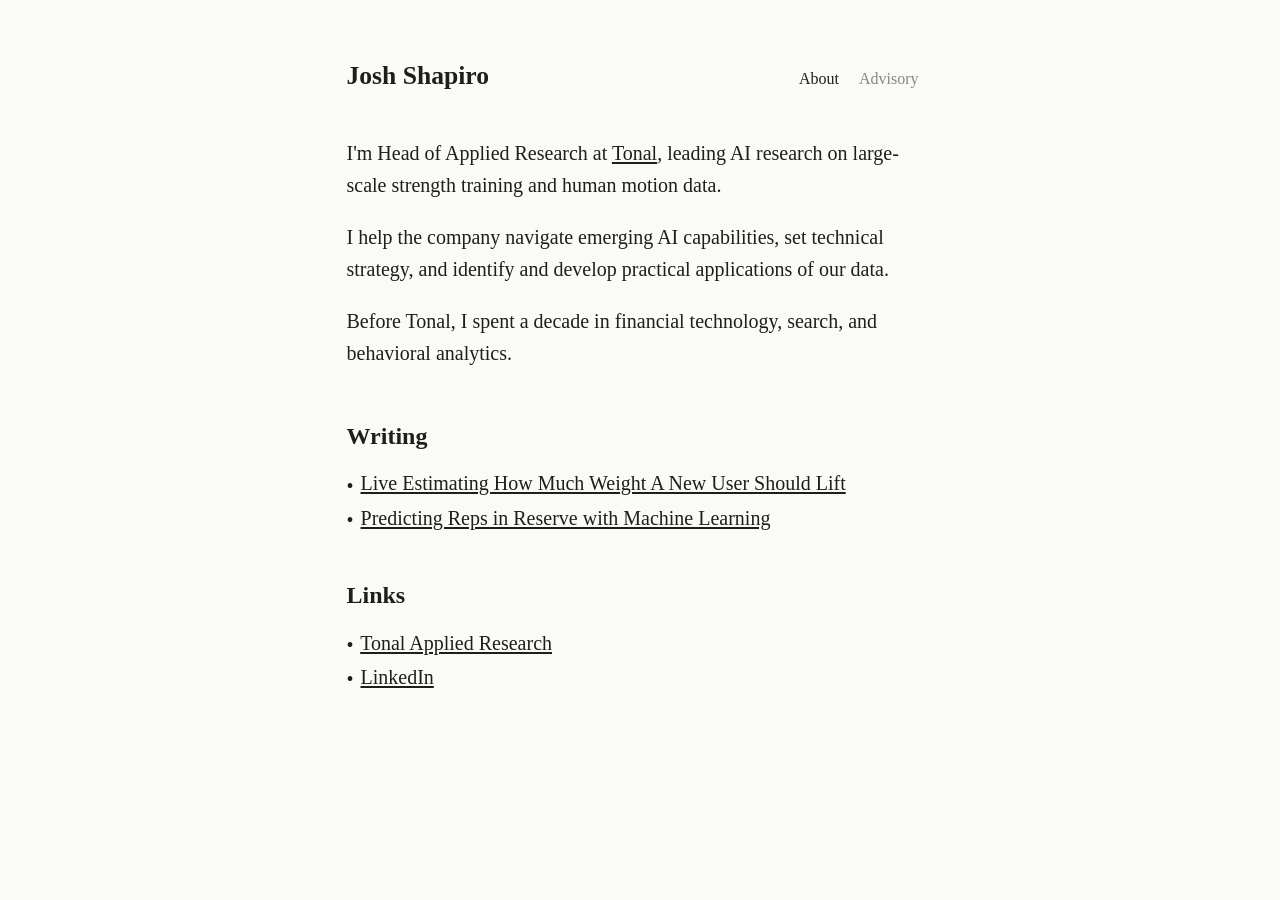
<file: index.html>
<!DOCTYPE html>
<html lang="en">
<head>
  <meta charset="UTF-8">
  <meta name="viewport" content="width=device-width, initial-scale=1.0">
  <title>Josh Shapiro</title>
  <link rel="stylesheet" href="style.css">
  <script type='module' src='https://static.cloudflareinsights.com/beacon.min.js' data-cf-beacon='{"token": "2c68d12fdb5f4c3ab28738d9ebd7a738"}'></script>
  <meta property="og:title" content="Josh Shapiro">
  <meta property="og:description" content="Writing on AI and Health">
  <meta property="og:image" content="https://joshshapiro.ca/og.png">
  <meta property="og:url" content="https://joshshapiro.ca">
</head>
<body>
  <header>
    <div class="header-inner">
      <h1><a href="index.html" style="text-decoration:none;">Josh Shapiro</a></h1>
      <nav class="nav-tabs">
        <a href="index.html" class="active">About</a>
        <a href="advisory.html">Advisory</a>
      </nav>
    </div>
  </header>

  <main>
    <section class="bio">
      <p>
        I'm Head of Applied Research at <a href="https://www.tonal.com">Tonal</a>, leading AI research on large-scale strength training and human motion data.
      </p>
      <p>
        I help the company navigate emerging AI capabilities, set technical strategy, and identify and develop practical applications of our data.
      </p>
      <p>
        Before Tonal, I spent a decade in financial technology, search, and behavioral analytics.
      </p>
    </section>

    <section>
      <h2>Writing</h2>
      <ul class="post-list">
        <li>
          <a href="https://tonalengineering.substack.com/p/progressive-weight-mode">Live Estimating How Much Weight A New User Should Lift</a>
        </li>
        <li>
          <a href="https://tonalengineering.substack.com/p/predicting-reps-in-reserve-with-machine">Predicting Reps in Reserve with Machine Learning</a>
        </li>
      </ul>

    </section>

    <section>
      <h2>Links</h2>
      <ul class="post-list">
        <li>
          <a href="https://research.tonal.com/">Tonal Applied Research</a>
        </li>
        <li>
          <a href="https://www.linkedin.com/in/joshua-shapiro/">LinkedIn</a>
        </li>
      </ul>
    </section>


  </main>
</body>
</html>
</file>
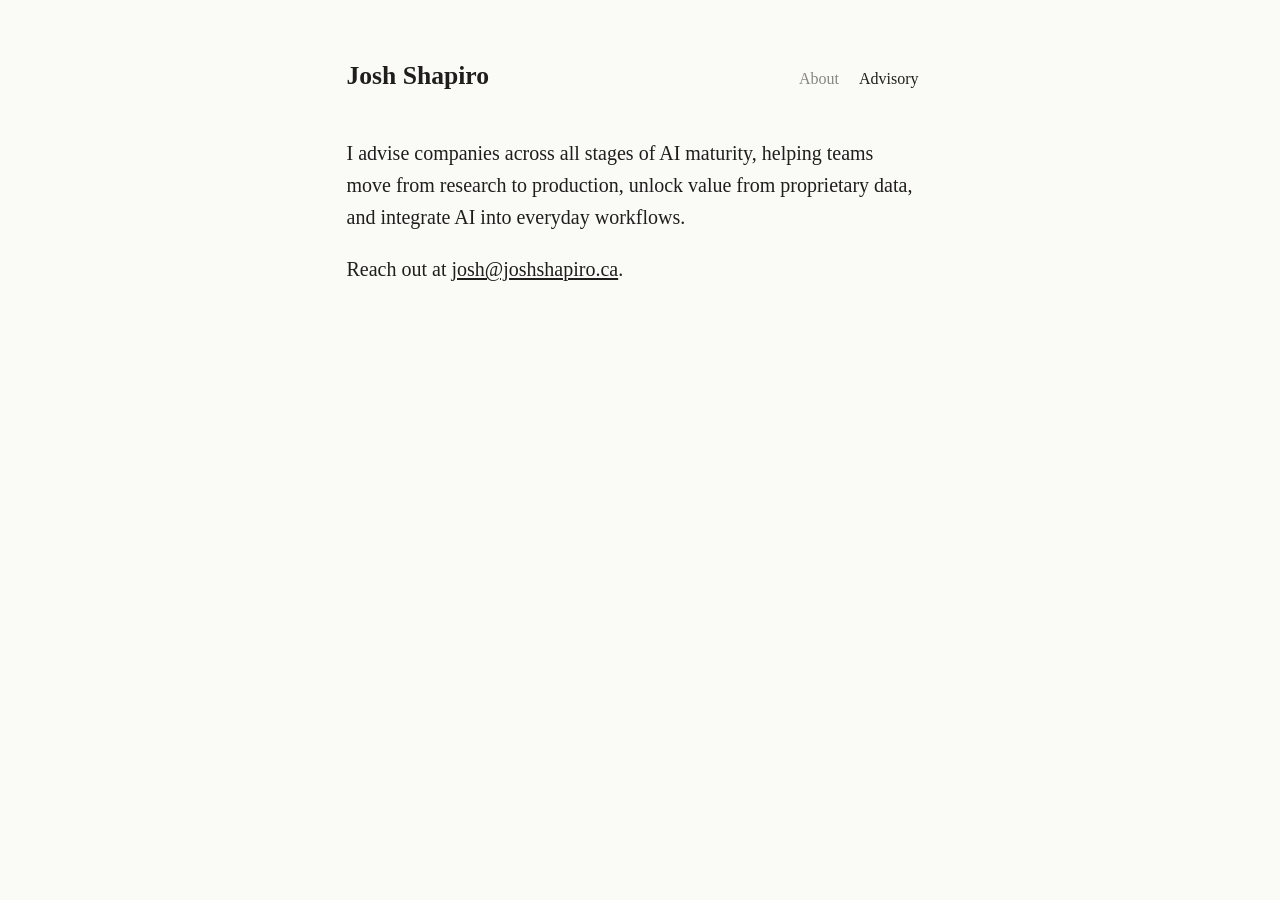
<file: advisory.html>
<!DOCTYPE html>
<html lang="en">
<head>
  <meta charset="UTF-8">
  <meta name="viewport" content="width=device-width, initial-scale=1.0">
  <title>Josh Shapiro</title>
  <link rel="stylesheet" href="style.css">
</head>
<body>
  <header>
    <div class="header-inner">
      <h1><a href="index.html" style="text-decoration:none;">Josh Shapiro</a></h1>
      <nav class="nav-tabs">
        <a href="index.html">About</a>
        <a href="advisory.html" class="active">Advisory</a>
      </nav>
    </div>
  </header>

  <main>
    <section class="bio">
      <p>
        I advise companies across all stages of AI maturity, helping teams move from research to production, unlock value from proprietary data, and integrate AI into everyday workflows.
      </p>
      <p>
        Reach out at <a href="mailto:josh@joshshapiro.ca">josh@joshshapiro.ca</a>.
      </p>
    </section>
  </main>
</body>
</html>
</file>
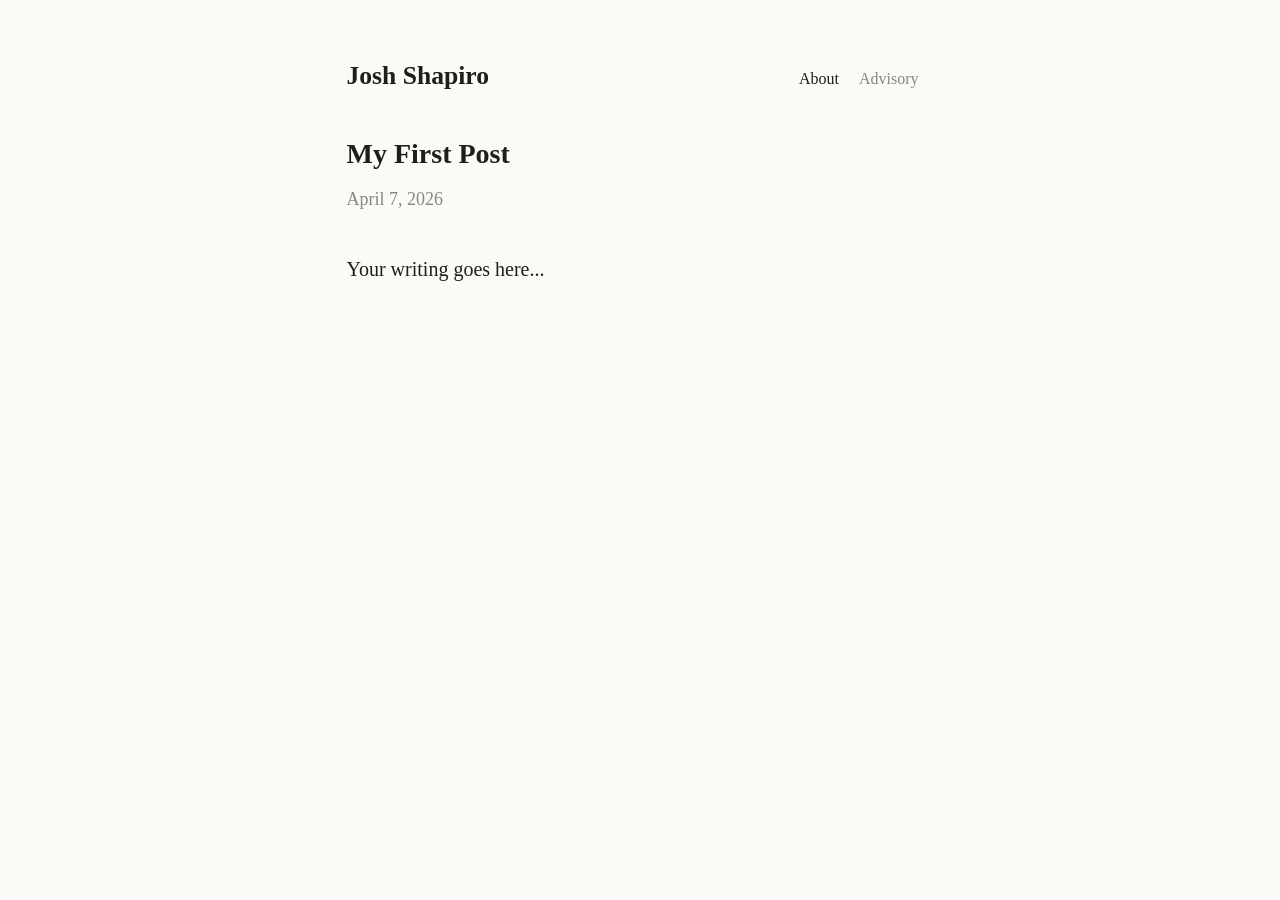
<file: posts/sample.html>
<!DOCTYPE html>
<html lang="en">
<head>
  <meta charset="UTF-8">
  <meta name="viewport" content="width=device-width, initial-scale=1.0">
  <title>My First Post</title>
  <link rel="stylesheet" href="../style.css">
</head>
<body>
  <header>
    <div class="header-inner">
      <h1><a href="../index.html" style="text-decoration:none;">Josh Shapiro</a></h1>
      <nav class="nav-tabs">
        <a href="../index.html" class="active">About</a>
        <a href="../advisory.html">Advisory</a>
      </nav>
    </div>
  </header>

  <main>
    <article>
      <h2>My First Post</h1>
      <p class="date">April 7, 2026</p>
      <p>Your writing goes here...</p>
    </article>
  </main>
</body>
</html>
</file>
<file: style.css>
/* Fonts */
@font-face {
  font-family: "Newsreader 24 Pt";
  src: url(https://cdn.prod.website-files.com/67e201a6a390d00a0ca1cbf3/67ffb24d1dc0f17b6e10ca33_Newsreader24pt-Regular.woff2) format("woff2");
  font-weight: 400;
  font-style: normal;
  font-display: swap;
}
@font-face {
  font-family: "Newsreader 24 Pt";
  src: url(https://cdn.prod.website-files.com/67e201a6a390d00a0ca1cbf3/67ffb24df51aa85592704a67_Newsreader24pt-Italic.woff2) format("woff2");
  font-weight: 400;
  font-style: italic;
  font-display: swap;
}
@font-face {
  font-family: "Newsreader 24 Pt";
  src: url(https://cdn.prod.website-files.com/67e201a6a390d00a0ca1cbf3/67ffb31e05300bdee6411d8c_Newsreader24pt-SemiBold.woff2) format("woff2");
  font-weight: 600;
  font-style: normal;
  font-display: swap;
}

/* Variables */
:root {
  --text:          #1f1e1d;
  --text-secondary:#5e5d59;
  --text-tertiary: #87867f;
  --bg:            #fafaf7;
  --border:        #d1cfc5;
  --bg-light:      #faf9f5;
}

/* Reset & base */
*, *::before, *::after {
  box-sizing: border-box;
  margin: 0;
  padding: 0;
}

html {
  -webkit-font-smoothing: antialiased;
  -moz-osx-font-smoothing: grayscale;
  scrollbar-gutter: stable;
}

body {
  font-family: "Newsreader 24 Pt", "Times New Roman", serif;
  font-size: 1.25rem;
  line-height: 1.6;
  font-weight: 400;
  color: var(--text);
  background-color: var(--bg);
  transition: color 0.2s linear, background-color 0.2s linear;
}

::selection {
  background: rgba(0, 100, 255, 0.22);
}

/* Links */
a {
  color: var(--text);
  text-decoration: underline;
  text-decoration-thickness: 0.08em;
  text-underline-offset: 0.1em;
  transition: color 0.2s linear;
}

a:hover {
  color: var(--text-secondary);
}

/* Sticky header */
header {
  /* full-width container, no padding */
}

.header-inner {
  max-width: 38.75rem;
  margin: 0 auto;
  padding: 3.5rem 1.5rem 1rem;
  display: flex;
  align-items: baseline;
  justify-content: space-between;
  gap: 1rem;
}

header h1 {
  font-size: 1.6rem;
  font-weight: 600;
  letter-spacing: 0;
}

.nav-tabs {
  display: flex;
  gap: 1.25rem;
  font-size: 1rem;
}

.nav-tabs a {
  text-decoration: none;
  color: var(--text-tertiary);
  transition: color 0.2s linear;
}

.nav-tabs a:hover {
  color: var(--text-secondary);
  text-decoration: underline;
  text-decoration-thickness: 0.08em;
  text-underline-offset: 0.1em;
}

.nav-tabs a.active {
  color: var(--text);
}

/* Main column */
main {
  max-width: 38.75rem;
  margin: 0 auto;
  padding: 1.5rem 1.5rem 6rem;
}

/* Bio */
.bio {
  margin-bottom: 3rem;
}

.bio p {
  margin-bottom: 1em;
}

.bio p:last-child {
  margin-bottom: 0;
}

/* Sections */
section {
  margin-bottom: 2.5rem;
}

h2 {
  font-size: 1.2em;
  font-weight: 600;
  color: var(--text);
  margin-bottom: 0.5em;
}

/* Post lists */
.post-list {
  list-style: none;
}

.post-list li::before {
  content: "•";
  font-size: 1em;
  vertical-align: middle;
  margin-right: 0.1em;
}

.post-list li {
  display: list-item;
}

.post-list a {
  text-decoration: underline;
}

.post-list a:hover {
  text-decoration: underline;
  text-decoration-thickness: 0.08em;
  text-underline-offset: 0.1em;
}

.post-date {
  font-size: 0.85em;
  color: var(--text-tertiary);
  white-space: nowrap;
  flex-shrink: 0;
}

/* Post page styling */
article {
  max-width: 38.75rem;
}

article h1 {
  font-size: 2em;
  font-weight: 700;
  line-height: 1.1;
  margin-bottom: 0.2em;
}

article .date {
  color: var(--text-tertiary);
  font-size: 0.9em;
  margin-bottom: 2.5rem;
}

article p {
  margin-bottom: 1em;
}

article h2 {
  font-size: 1.4em;
  font-weight: 600;
  line-height: 1.2;
  letter-spacing: 0;
  text-transform: none;
  color: var(--text);
  margin-top: 2em;
  margin-bottom: 0.5em;
}

article h2:first-child {
  margin-top: 0;
}

article h3 {
  font-size: 1.1em;
  font-weight: 600;
  margin-top: 1.5em;
  margin-bottom: 0.5em;
}

/* Responsive */
@media (max-width: 600px) {
  body {
    font-size: 1.1rem;
  }

  main {
    padding: 2.5rem 1.25rem 4rem;
  }

  .header-inner {
    padding: 2.5rem 1.25rem 1rem;
  }

  .nav-tabs {
    font-size: 0.9rem;
    gap: 0.9rem;
  }

  .post-list li {
    flex-direction: column;
    gap: 0.1rem;
  }
}
</file>
